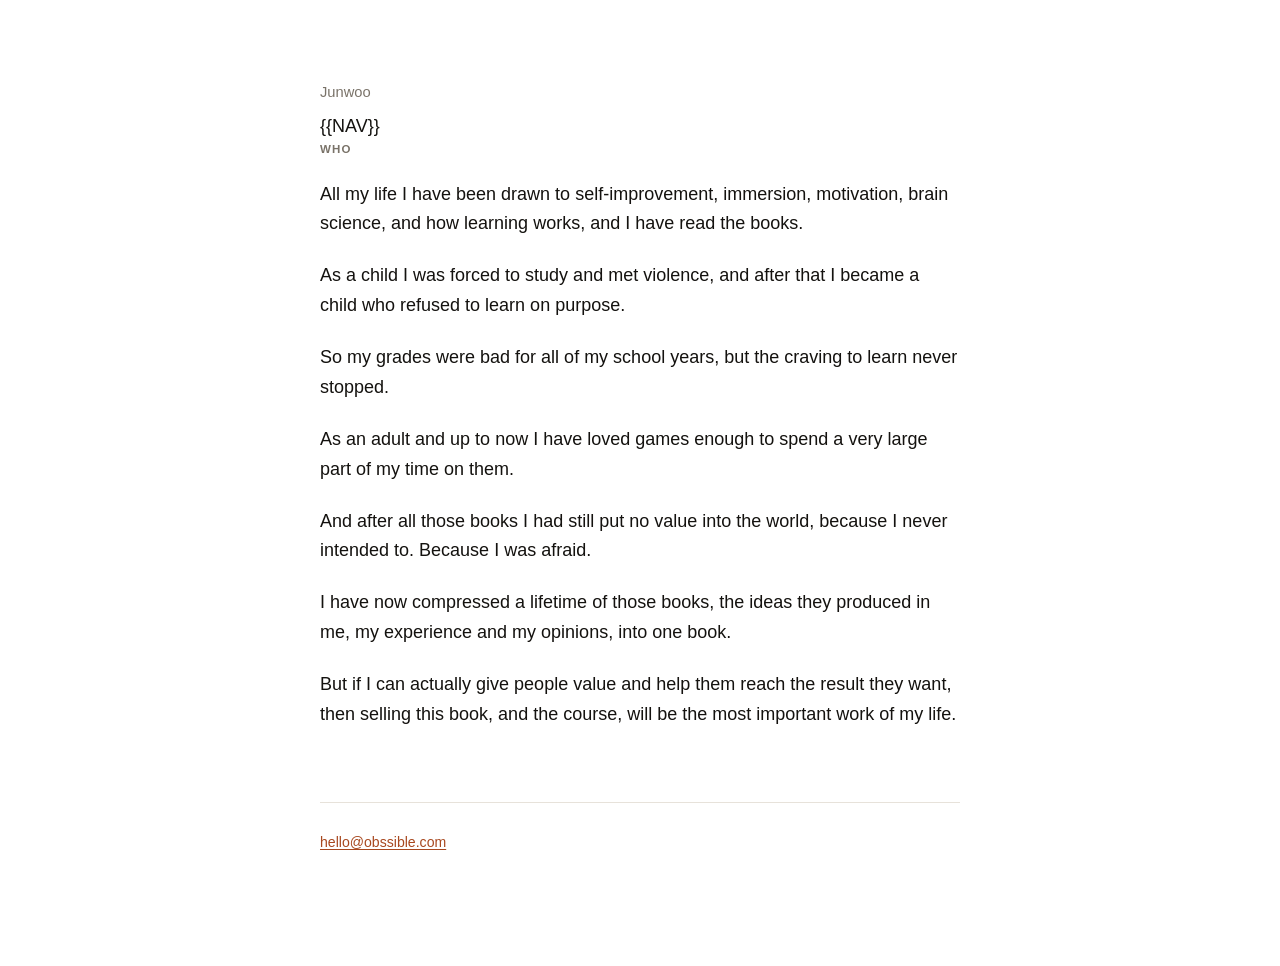
<file: partials/about-template.html>
<!doctype html>
<html lang="en">
<head>
<meta charset="utf-8">
<meta name="viewport" content="width=device-width, initial-scale=1">
<title>About — Junwoo</title>
<meta name="description" content="Why I'm writing You Only Know What You Make.">
<meta property="og:type" content="website">
<meta property="og:title" content="About — Junwoo">
<meta property="og:description" content="Why I'm writing You Only Know What You Make.">
<meta property="og:image" content="https://obssible.com/assets/og-image.png">
<meta property="og:url" content="https://obssible.com/about.html">
<link rel="icon" href="/favicon.ico" sizes="any">
<link rel="apple-touch-icon" href="/apple-touch-icon.png">
<link rel="stylesheet" href="/assets/style.css">
<script data-goatcounter="https://obssible.goatcounter.com/count"
        async src="//gc.zgo.at/count.js"></script>
</head>
<body>
<main>

<p class="name">Junwoo</p>
{{NAV}}

<!-- ============================================================
     ABOUT — Junwoo's original 7 lines, in full. The homepage "Who"
     section shows a shortened 3-line version of this same text.
     All still marked DRAFT — literal translations, not yet polished.
     ============================================================ -->
<section style="margin-top:0">
  <h1 class="section-label">Who</h1>

  <!-- 원문 1: 나는 평생 자기계발과 몰입, 동기부여, 뇌과학, 학습법 등에 관심을 갖고
       관련 책들을 읽어왔다. -->
  <!-- DRAFT -->
  <p>All my life I have been drawn to self-improvement, immersion, motivation, brain science, and how learning works, and I have read the books.</p>

  <!-- 원문 2: 어린 시절 학습을 강요당하고 폭력을 경험한 뒤로 학습을 일부러 하지 않는
       아이가 되었다. -->
  <!-- DRAFT -->
  <p>As a child I was forced to study and met violence, and after that I became a child who refused to learn on purpose.</p>

  <!-- 원문 3: 그리하여 학창시절 내내 성적이 좋지 않았지만, 학습에 대한 갈망은 멈추지 않았다. -->
  <!-- DRAFT -->
  <p>So my grades were bad for all of my school years, but the craving to learn never stopped.</p>

  <!-- 원문 4: 성인이 되고 지금까지도 정말 많은 시간을 게임을 할 정도로 게임을 좋아하였으며, -->
  <!-- DRAFT -->
  <p>As an adult and up to now I have loved games enough to spend a very large part of my time on them.</p>

  <!-- 원문 6: 그 수많은 책들을 읽었음에도, 그동안 내가 어떠한 가치도 세상에 내놓지
       못했던 것은 결국 내게 그럴 의도가 없었기 때문이다. 두려웠기 때문이다. -->
  <!-- DRAFT -->
  <p>And after all those books I had still put no value into the world, because I never intended to. Because I was afraid.</p>

  <!-- 원문 5: 이제 내가 평생 기록해온 수많은 책들과 그것들을 읽으며 생산해낸
       아이디어들과, 나의 경험, 의견을 압축하여 한권의 책으로 만들었다. -->
  <!-- DRAFT -->
  <p>I have now compressed a lifetime of those books, the ideas they produced in me, my experience and my opinions, into one book.</p>

  <!-- 원문 7: 그러나 내가 실제로 다른 사람들로 하여금 내가 가치를 제공하여 그들이 원하는
       결과를 얻도록 도울 수 있다면, 이 책을, 강의를, 파는 것이 내겐 내 인생에서 가장
       중요한 일이 될 것이다.
       (NOTE: 사이트 브리프는 이 사이트 자체에서 판매를 금지한다. 문장은 남겨둔다 —
       미래의 의도이지, 지금 이 페이지에서 파는 게 아니다.) -->
  <!-- DRAFT -->
  <p>But if I can actually give people value and help them reach the result they want, then selling this book, and the course, will be the most important work of my life.</p>
</section>

<footer>
  <p><a href="mailto:hello@obssible.com">hello@obssible.com</a></p>
</footer>

</main>
</body>
</html>
</file>
<file: assets/style.css>
:root {
  --bg: #ffffff;
  --fg: #14120f;
  --muted: #7a7369;
  --rule: #e7e2da;
  --box-bg: #f7f4ee;
  --accent: #a8481f;
  --accent-fg: #fff8f1;
}
@media (prefers-color-scheme: dark) {
  :root {
    --bg: #100f0d;
    --fg: #ece7de;
    --muted: #8a8478;
    --rule: #29271f;
    --box-bg: #1a1815;
    --accent: #e08148;
    --accent-fg: #100f0d;
  }
}
* { box-sizing: border-box; }
html { -webkit-text-size-adjust: 100%; }
body {
  margin: 0;
  padding: 3.5rem 1.25rem 5rem;
  background: var(--bg);
  color: var(--fg);
  font-family: -apple-system, BlinkMacSystemFont, "Segoe UI", Roboto, "Helvetica Neue", Arial, sans-serif;
  font-size: 17px;
  line-height: 1.65;
  font-weight: 400;
  overflow-wrap: anywhere;
}
main { max-width: 640px; margin: 0 auto; }
section { margin-top: 4rem; }
p { margin: 0 0 1.4rem; }
p:last-child { margin-bottom: 0; }
a { color: var(--accent); text-decoration: underline; text-underline-offset: 2px; }
a:hover { text-decoration-thickness: 2px; }

.eyebrow {
  margin: 0 0 0.9rem;
  font-size: 0.72rem;
  font-weight: 600;
  letter-spacing: 0.1em;
  text-transform: uppercase;
  color: var(--muted);
}

/* name + nav */
.name { margin: 0 0 0.5rem; font-size: 0.92rem; color: var(--muted); }
.site-nav { margin: 0 0 3.5rem; font-size: 0.88rem; }
.site-nav a {
  display: inline-block;
  padding: 0.6rem 0;
  margin-right: 1rem;
  text-decoration: none;
  color: var(--fg);
}
.site-nav a:hover { text-decoration: underline; }
.site-nav a.current { color: var(--accent); text-decoration: underline; }

/* claim — the loudest text on the page besides the CTA */
h1 {
  margin: 0 0 1.7rem;
  font-size: 1.65rem;
  line-height: 1.32;
  font-weight: 600;
  letter-spacing: -0.01em;
}
.claim p { font-size: 1.02rem; color: var(--fg); }
.claim p:first-of-type { font-size: 1.14rem; line-height: 1.6; }
.claim p:not(:first-of-type) { color: var(--muted); }

/* signup — the one clear action */
.signup { margin-top: 2.5rem; }
.signup-box {
  border: 1px solid var(--accent);
  background: var(--box-bg);
  border-radius: 10px;
  padding: 1.6rem 1.5rem;
}
.signup-line { margin-bottom: 1.1rem; font-size: 1rem; }
form { margin: 0; display: flex; flex-direction: column; gap: 0.6rem; }
input[type="email"] {
  width: 100%;
  padding: 0.85rem 0.9rem;
  font: inherit;
  font-size: 1rem;
  color: var(--fg);
  background: var(--bg);
  border: 1px solid var(--rule);
  border-radius: 7px;
  appearance: none;
}
input[type="email"]:focus-visible { outline: 2px solid var(--accent); outline-offset: 1px; }
input[type="email"]::placeholder { color: var(--muted); }
button {
  padding: 0.85rem 0.9rem;
  font: inherit;
  font-size: 1rem;
  font-weight: 600;
  color: var(--accent-fg);
  background: var(--accent);
  border: 1px solid var(--accent);
  border-radius: 7px;
  cursor: pointer;
  appearance: none;
}
button:hover { opacity: 0.9; }
button:disabled { opacity: 0.45; cursor: default; }
.note { margin-top: 0.7rem; font-size: 0.85rem; color: var(--muted); }
.note a { color: inherit; }

.sr-only {
  position: absolute;
  width: 1px;
  height: 1px;
  padding: 0;
  margin: -1px;
  overflow: hidden;
  clip: rect(0, 0, 0, 0);
  white-space: nowrap;
  border: 0;
}

/* Section labels — the small uppercase headings.
   This is a CLASS, not a bare h2, on purpose: post bodies contain real
   h2 headings, and styling the bare tag would fight with them. */
.section-label {
  margin: 0 0 1.4rem;
  font-size: 0.72rem;
  font-weight: 600;
  letter-spacing: 0.1em;
  text-transform: uppercase;
  color: var(--muted);
}

/* experiment — read as index cards, not a list */
.notes { display: flex; flex-direction: column; gap: 0.9rem; }
.note-card {
  border: 1px solid var(--rule);
  border-radius: 10px;
  padding: 1.1rem 1.2rem;
}
.note-card .term {
  margin: 0 0 0.4rem;
  font-size: 0.7rem;
  font-weight: 600;
  letter-spacing: 0.08em;
  text-transform: uppercase;
  color: var(--accent);
}
.note-card .def { margin: 0; }

/* log / book / who — de-emphasized, footnote weight */
.tight .section-label { margin-bottom: 1.1rem; }
.tight p { margin-bottom: 0.55rem; font-size: 0.96rem; }
.book-title { font-weight: 600; color: var(--fg); font-size: 1rem; }
.status { color: var(--muted); font-size: 0.9rem; }

/* ---- single log article (post page) ---- */
.log {
  padding-top: 2.5rem;
  border-top: 1px solid var(--rule);
  margin-top: 2.5rem;
}
.log:first-of-type { padding-top: 0; border-top: 0; margin-top: 0; }
.log-date {
  margin-bottom: 0.4rem;
  font-size: 0.85rem;
  color: var(--muted);
}
/* Post title. h1 because it is the page's main heading.
   letter-spacing is reset because the global h1 rule tightens it. */
.log h1 {
  margin: 0 0 1.2rem;
  font-size: 1.2rem;
  line-height: 1.35;
  font-weight: 600;
  letter-spacing: normal;
}
/* Subheadings inside post bodies. Convention: start at "## " (h2) — h1 is
   the post title above. If a writer uses "#" it renders at title size,
   which is a style choice to avoid, not a broken result. h4-h6 fall back
   to h3's size: a personal log entry is not expected to nest that deep. */
.log h2 {
  margin: 2rem 0 0.6rem;
  font-size: 1rem;
  font-weight: 600;
}
.log h3, .log h4, .log h5, .log h6 {
  margin: 1.6rem 0 0.5rem;
  font-size: 0.92rem;
  font-weight: 600;
  color: var(--muted);
}
.log ul, .log ol { margin: 0 0 1.1rem; padding-left: 1.3rem; }
.log li { margin-bottom: 0.35rem; }
.log li > ul, .log li > ol { margin-top: 0.35rem; margin-bottom: 0; }

/* markdown-it wraps blockquote text in <p> (CommonMark requires it).
   p:last-child already zeroes margin-bottom globally, so the blockquote's
   own margin below is what creates the gap to the next element. */
.log blockquote {
  margin: 0 0 1.1rem;
  padding-left: 1rem;
  border-left: 2px solid var(--accent);
  color: var(--muted);
}

.log img {
  display: block;
  max-width: 100%;
  height: auto;
  margin: 0.4rem 0 1.1rem;
  border-radius: 4px;
}

.log hr {
  margin: 2rem 0;
  border: 0;
  border-top: 1px solid var(--rule);
}

.log table {
  width: 100%;
  margin: 0 0 1.1rem;
  border-collapse: collapse;
  font-size: 0.92rem;
}
.log th, .log td {
  padding: 0.5rem 0.7rem;
  border: 1px solid var(--rule);
  text-align: left;
}
.log th { color: var(--muted); font-weight: 600; }

/* Inline `code` — small, sits in a line of text. */
.log code {
  font-family: ui-monospace, SFMono-Regular, Menlo, Consolas, monospace;
  font-size: 0.9em;
  background: var(--box-bg);
  padding: 0.1em 0.3em;
  border-radius: 4px;
}
/* Fenced ```code blocks``` — the block itself carries the background and
   scrolls horizontally instead of wrapping, so a long line (a URL, a
   command) cannot force the page to scroll sideways. The inline-code
   background/padding above is reset here so it does not double up. */
.log pre {
  margin: 0 0 1.1rem;
  padding: 0.9rem 1rem;
  background: var(--box-bg);
  border-radius: 4px;
  overflow-x: auto;
}
.log pre code {
  background: none;
  padding: 0;
  font-size: 0.85em;
}

/* ---- log list page (/log/index.html) ---- */
.log-list { list-style: none; margin: 0; padding: 0; }
.log-list li {
  border-top: 1px solid var(--rule);
  padding: 1.1rem 0;
}
.log-list li:first-child { border-top: 0; padding-top: 0; }
.log-list a {
  display: block;
  text-decoration: none;
}
.log-list a:hover .log-list-title { text-decoration: underline; }
.log-list-date {
  display: block;
  font-size: 0.85rem;
  color: var(--muted);
  margin-bottom: 0.2rem;
}
.log-list-title { font-weight: 600; color: var(--fg); }

footer {
  margin-top: 4.5rem;
  padding-top: 1.75rem;
  border-top: 1px solid var(--rule);
  font-size: 0.88rem;
  color: var(--muted);
}

@media (min-width: 40rem) {
  body { padding: 5rem 2rem 7rem; font-size: 18px; }
  h1 { font-size: 2rem; }
  .claim p:first-of-type { font-size: 1.2rem; }
  form { flex-direction: row; }
  input[type="email"] { flex: 1; }
  button { flex: 0 0 auto; padding-inline: 1.4rem; }
  .notes { flex-direction: row; flex-wrap: wrap; }
  .note-card { flex: 1 1 calc(50% - 0.45rem); }
}
</file>
